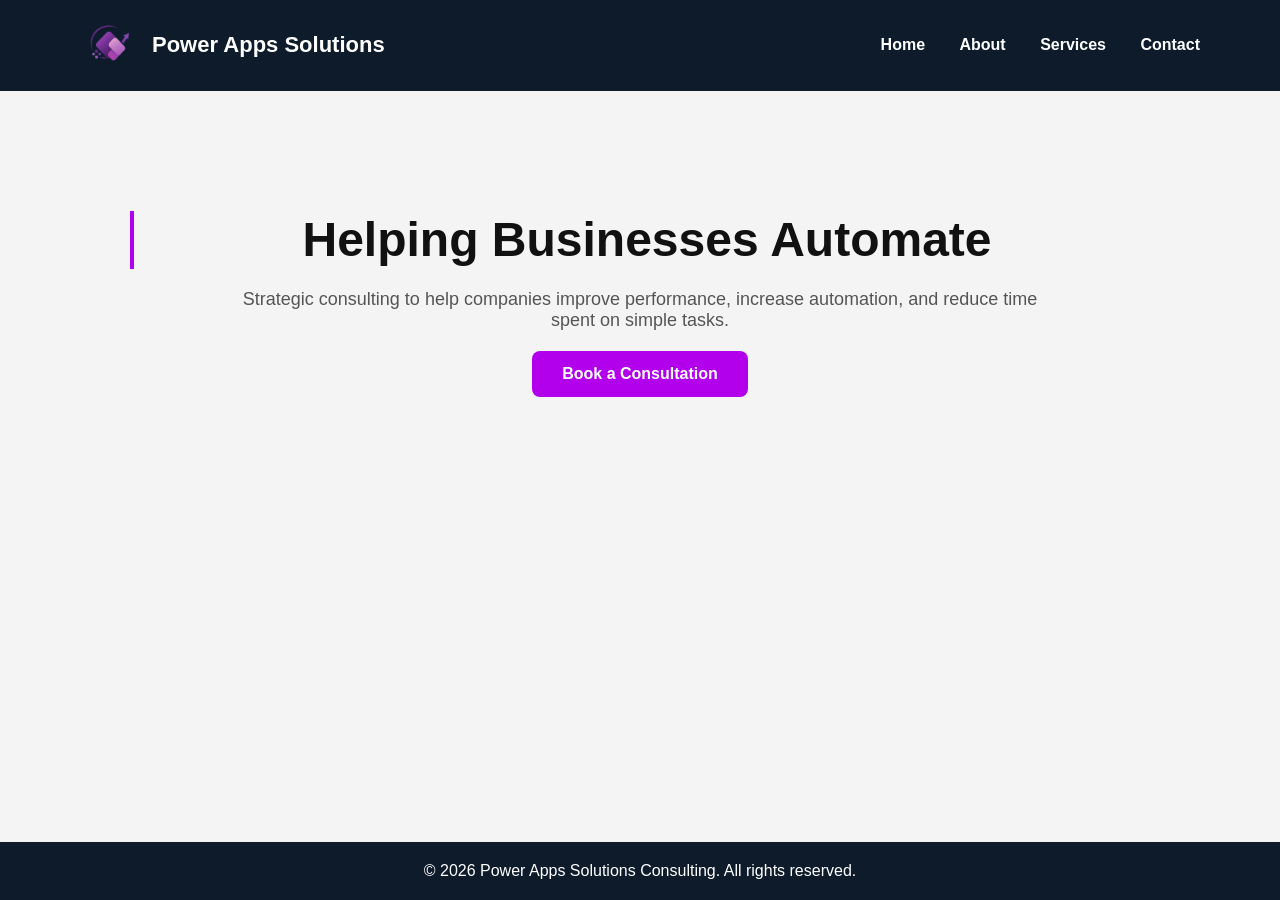
<file: index.html>
<!DOCTYPE html>
<html lang="en">
<head>
    <meta charset="UTF-8">
    <meta name="viewport" content="width=device-width, initial-scale=1.0">
    <title>Power Apps Solutions INC.</title>

    <link rel="stylesheet" href="styles.css">
</head>
<body>

<div id="header"></div>

<!-- ✅ NEW: wrap content -->
<main class="main-content">

  <section class="hero">
    <h2>Helping Businesses Automate</h2>

    <p>
      Strategic consulting to help companies improve performance,
      increase automation, and reduce time spent on simple tasks.
    </p>

<a href="contact.html" class="consultation-button">
    Book a Consultation
</a>


  </section>

</main>

<div id="footer"></div>
<script src="script.js"></script>

</body>
</html>
</file>
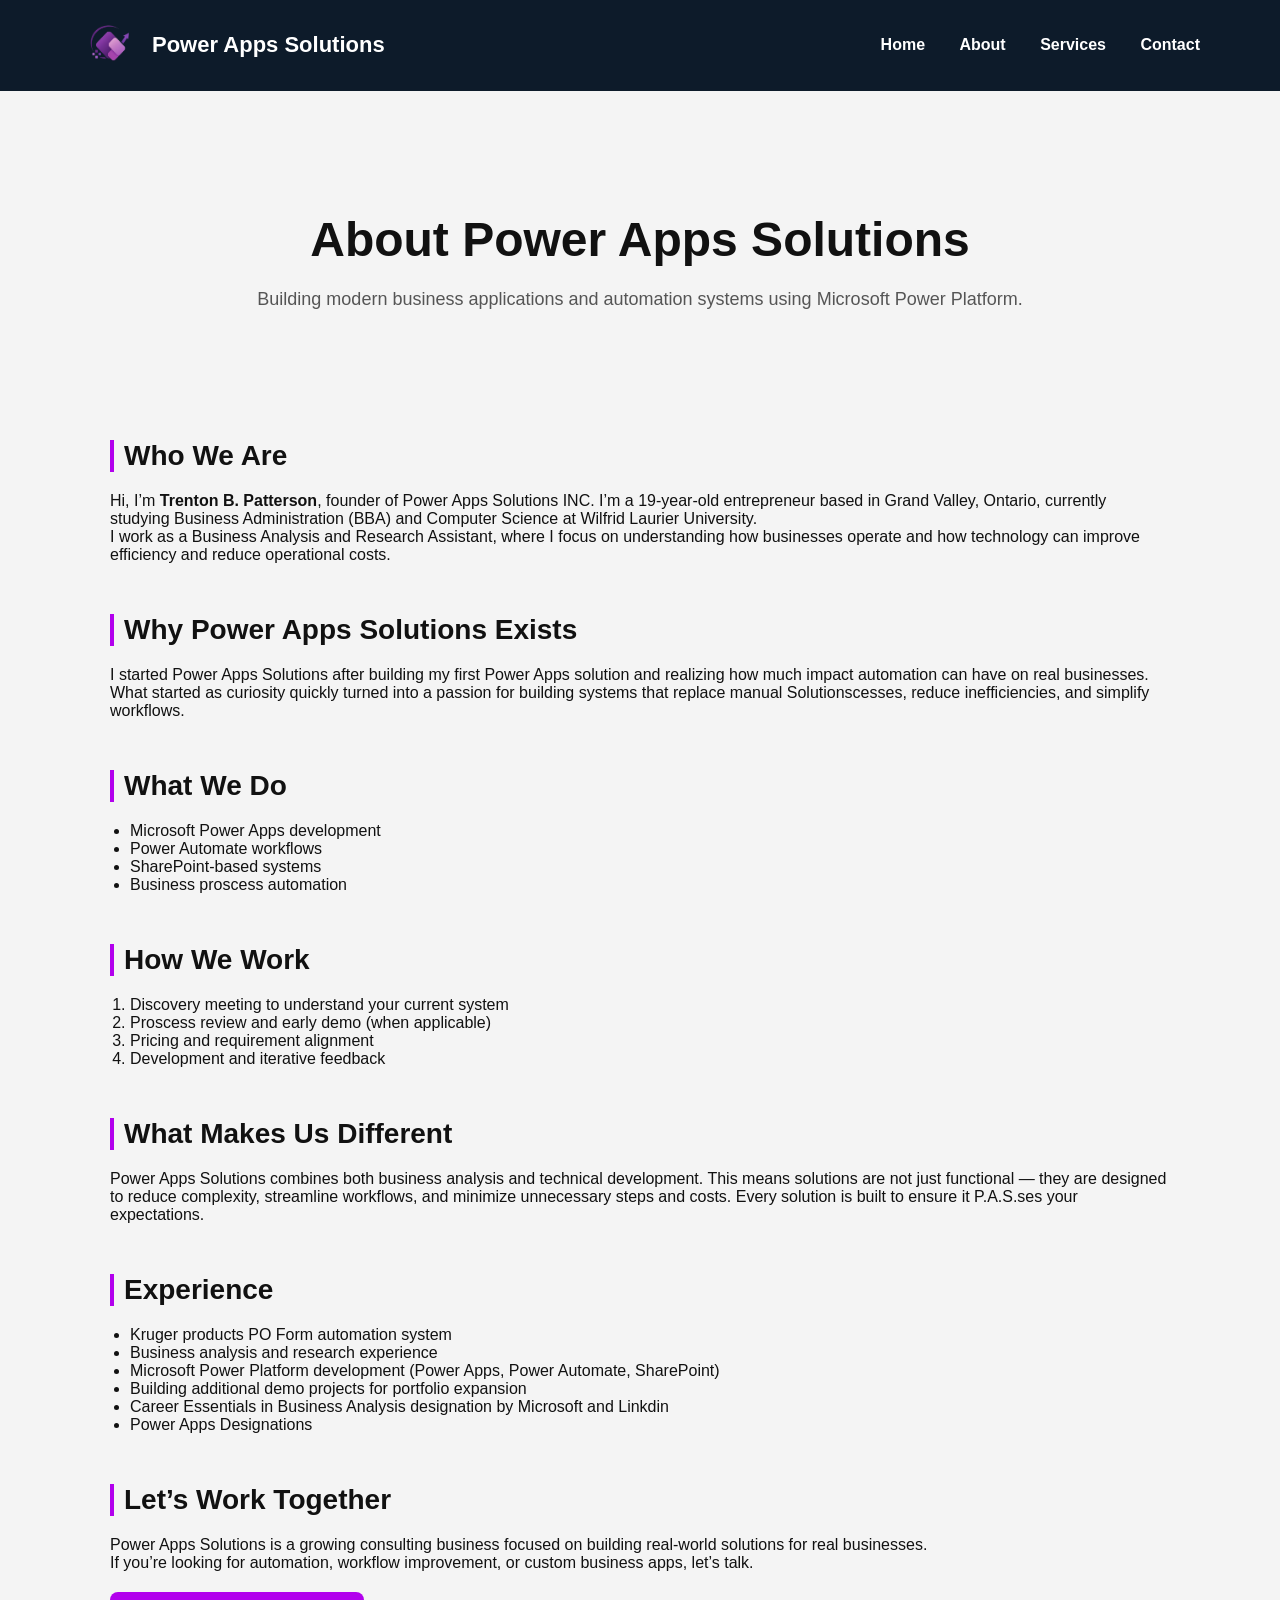
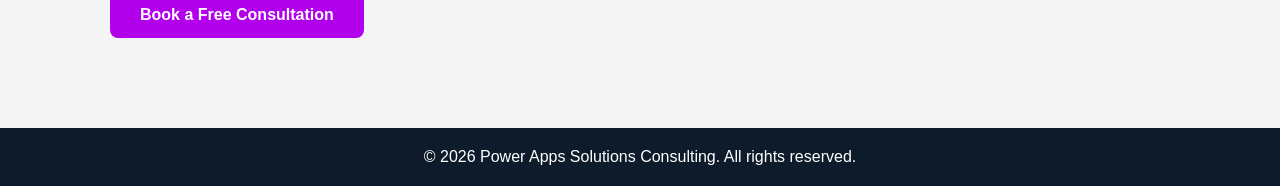
<file: about.html>
<!DOCTYPE html>
<html lang="en">
<head>
    <meta charset="UTF-8">
    <meta name="viewport" content="width=device-width, initial-scale=1.0">
    <title>Power Apps Solutions INC.</title>

    <link rel="stylesheet" href="styles.css">
</head>
<body>

<div id="header"></div>

<main>

  <!-- HERO SECTION -->
  <section class="about-hero">
    <h1>About Power Apps Solutions</h1>
    <p>
      Building modern business applications and automation systems using Microsoft Power Platform.
    </p>
  </section>

  <!-- INTRO -->
  <section class="about-intro">
    <h2>Who We Are</h2>
    <p>
      Hi, I’m <strong>Trenton B. Patterson</strong>, founder of Power Apps Solutions INC.
      I’m a 19-year-old entrepreneur based in Grand Valley, Ontario, currently studying Business Administration (BBA)
      and Computer Science at Wilfrid Laurier University.
    </p>
    <p>
      I work as a Business Analysis and Research Assistant, where I focus on understanding how businesses operate
      and how technology can improve efficiency and reduce operational costs.
    </p>
  </section>

  <!-- STORY -->
  <section class="about-story">
    <h2>Why Power Apps Solutions Exists</h2>
    <p>
      I started Power Apps Solutions after building my first Power Apps solution and realizing how much impact automation
      can have on real businesses.
    </p>
    <p>
      What started as curiosity quickly turned into a passion for building systems that replace manual Solutionscesses,
      reduce inefficiencies, and simplify workflows.
    </p>
  </section>

  <!-- SERVICES -->
  <section class="about-services">
    <h2>What We Do</h2>
    <ul>
      <li>Microsoft Power Apps development</li>
      <li>Power Automate workflows</li>
      <li>SharePoint-based systems</li>
      <li>Business proscess automation</li>
    </ul>
  </section>

  <!-- SolutionsCESS -->
  <section class="about-Solutionscess">
    <h2>How We Work</h2>
    <ol>
      <li>Discovery meeting to understand your current system</li>
      <li>Proscess review and early demo (when applicable)</li>
      <li>Pricing and requirement alignment</li>
      <li>Development and iterative feedback</li>
    </ol>
  </section>

  <!-- DIFFERENTIATOR -->
  <section class="about-diff">
    <h2>What Makes Us Different</h2>
    <p>
      Power Apps Solutions combines both business analysis and technical development.
      This means solutions are not just functional — they are designed to reduce complexity,
      streamline workflows, and minimize unnecessary steps and costs. Every solution is built to ensure it P.A.S.ses your expectations.
    </p>
  </section>

  <!-- EXPERIENCE -->
  <section class="about-experience">
    <h2>Experience</h2>
    <ul>
      <li>Kruger products PO Form automation system</li>
      <li>Business analysis and research experience</li>
      <li>Microsoft Power Platform development (Power Apps, Power Automate, SharePoint)</li>
      <li>Building additional demo projects for portfolio expansion</li>
      <li>Career Essentials in Business Analysis designation by Microsoft and Linkdin </li>
      <li>Power Apps Designations</li>
    </ul>
  </section>

  <!-- CTA -->
  <section class="about-cta">
    <h2>Let’s Work Together</h2>
    <p>
      Power Apps Solutions is a growing consulting business focused on building real-world solutions for real businesses.
    </p>
    <p>
      If you’re looking for automation, workflow improvement, or custom business apps, let’s talk.
    </p>

    <a href="contact.html" class="cta-button">
      Book a Free Consultation
    </a>
  </section>

</main>

<div id="footer"></div>
<script src="script.js"></script>
</body>
</html>
</file>
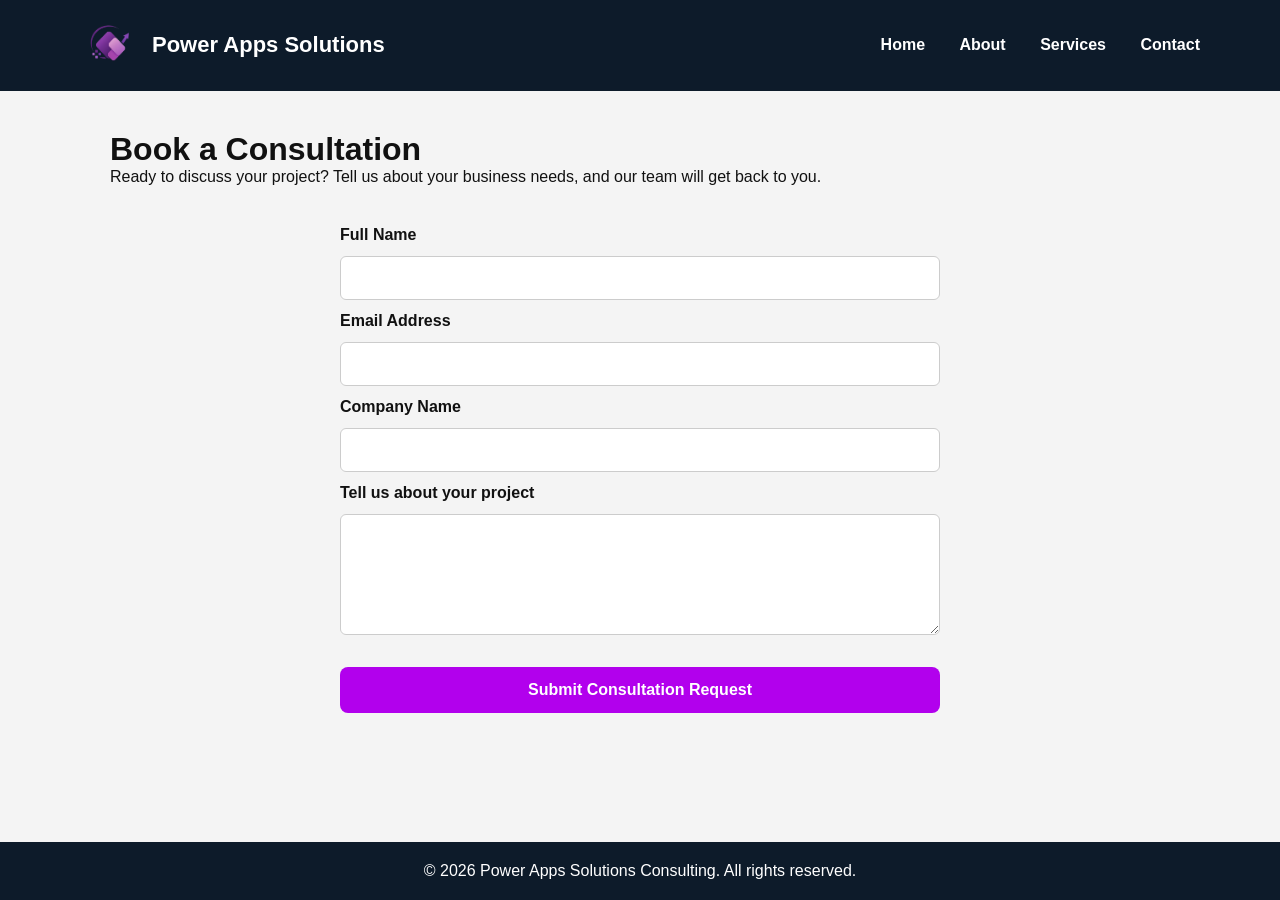
<file: contact.html>
<!DOCTYPE html>
<html lang="en">
<head>
    <meta charset="UTF-8">
    <meta name="viewport" content="width=device-width, initial-scale=1.0">
    <title>Power Apps Solutions INC.</title>

    <link rel="stylesheet" href="styles.css">
</head>
<body>

<div id="header"></div>

<main class="contact-container">

    <h1>Book a Consultation</h1>

    <p>
        Ready to discuss your project? Tell us about your business needs,
        and our team will get back to you.
    </p>

    <form action="https://formspree.io/f/meebbgvy" method="POST" class="contact-form">

        <label for="name">Full Name</label>
        <input type="text" id="name" name="name" required>

        <label for="email">Email Address</label>
        <input type="email" id="email" name="email" required>

        <label for="company">Company Name</label>
        <input type="text" id="company" name="company">

        <label for="message">Tell us about your project</label>
        <textarea id="message" name="message" rows="5" required></textarea>

        <button type="submit" class="contact-button">
            Submit Consultation Request
        </button>

    </form>

</main>

<div id="footer"></div>

<script src="script.js"></script>

</body>
</html>
</file>
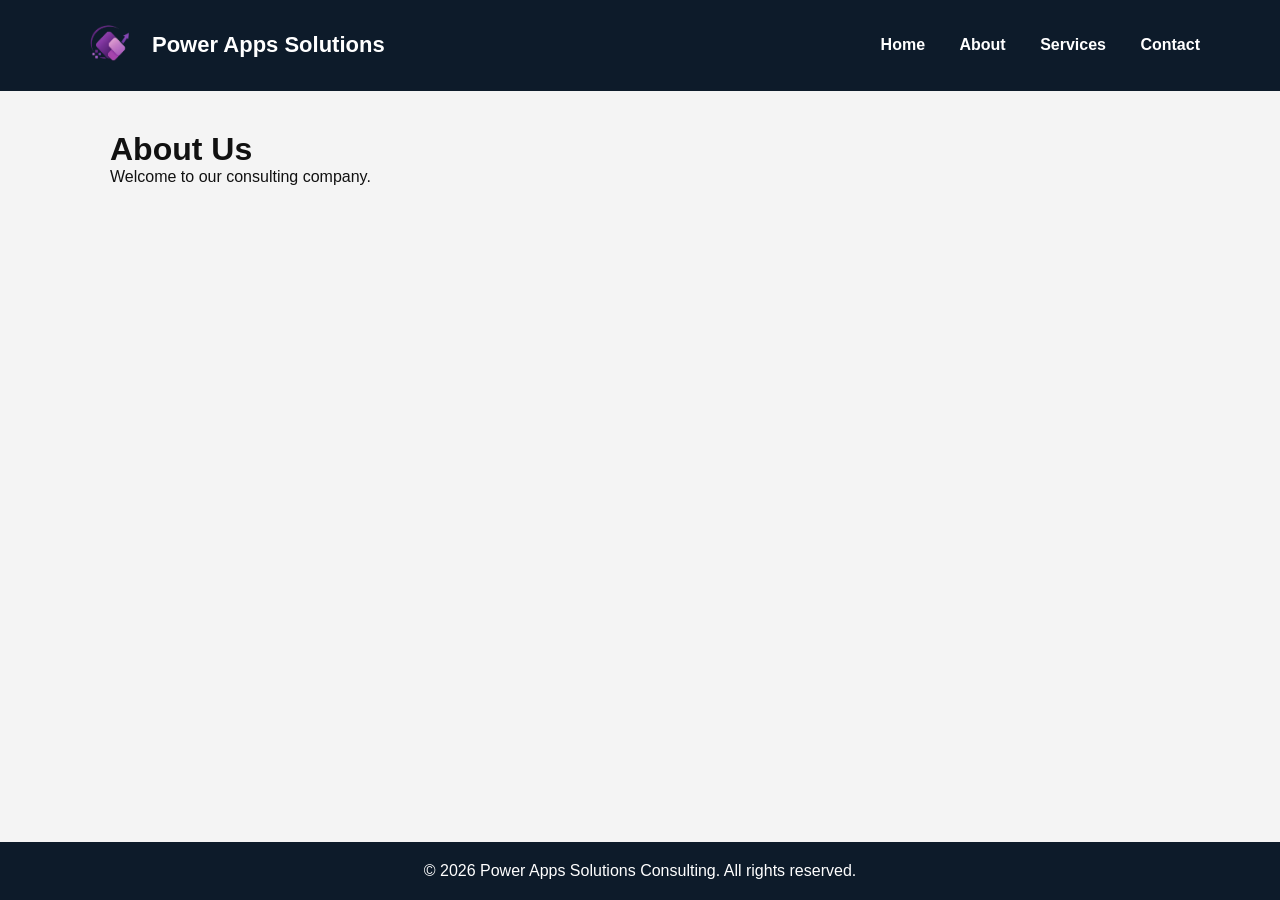
<file: copytomake.html>
<!DOCTYPE html>
<html lang="en">
<head>
    <meta charset="UTF-8">
    <meta name="viewport" content="width=device-width, initial-scale=1.0">
    <title>Power Apps Solutions INC.</title>

    <link rel="stylesheet" href="styles.css">
</head>
<body>

<div id="header"></div>

<main>
  <h1>About Us</h1>
  <p>Welcome to our consulting company.</p>
</main>

<div id="footer"></div>
<script src="script.js"></script>
</body>
</html>
</file>
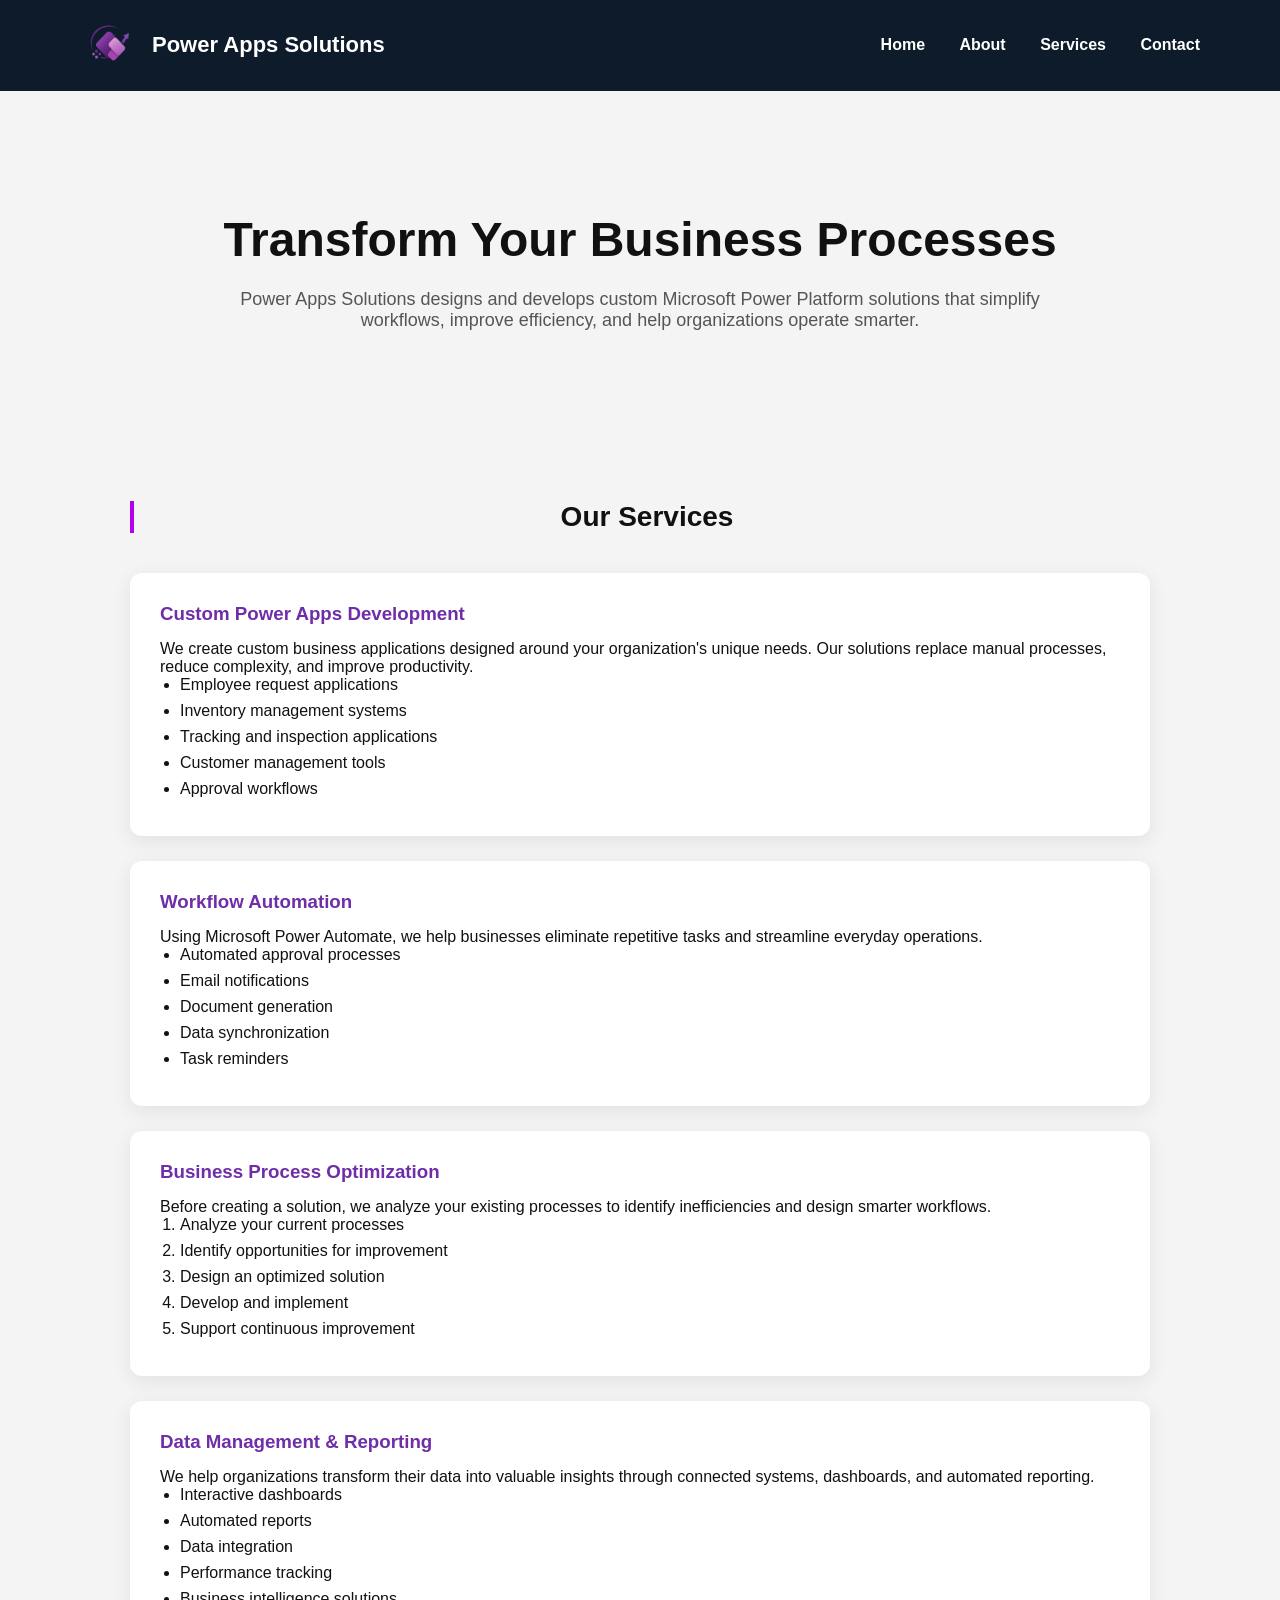
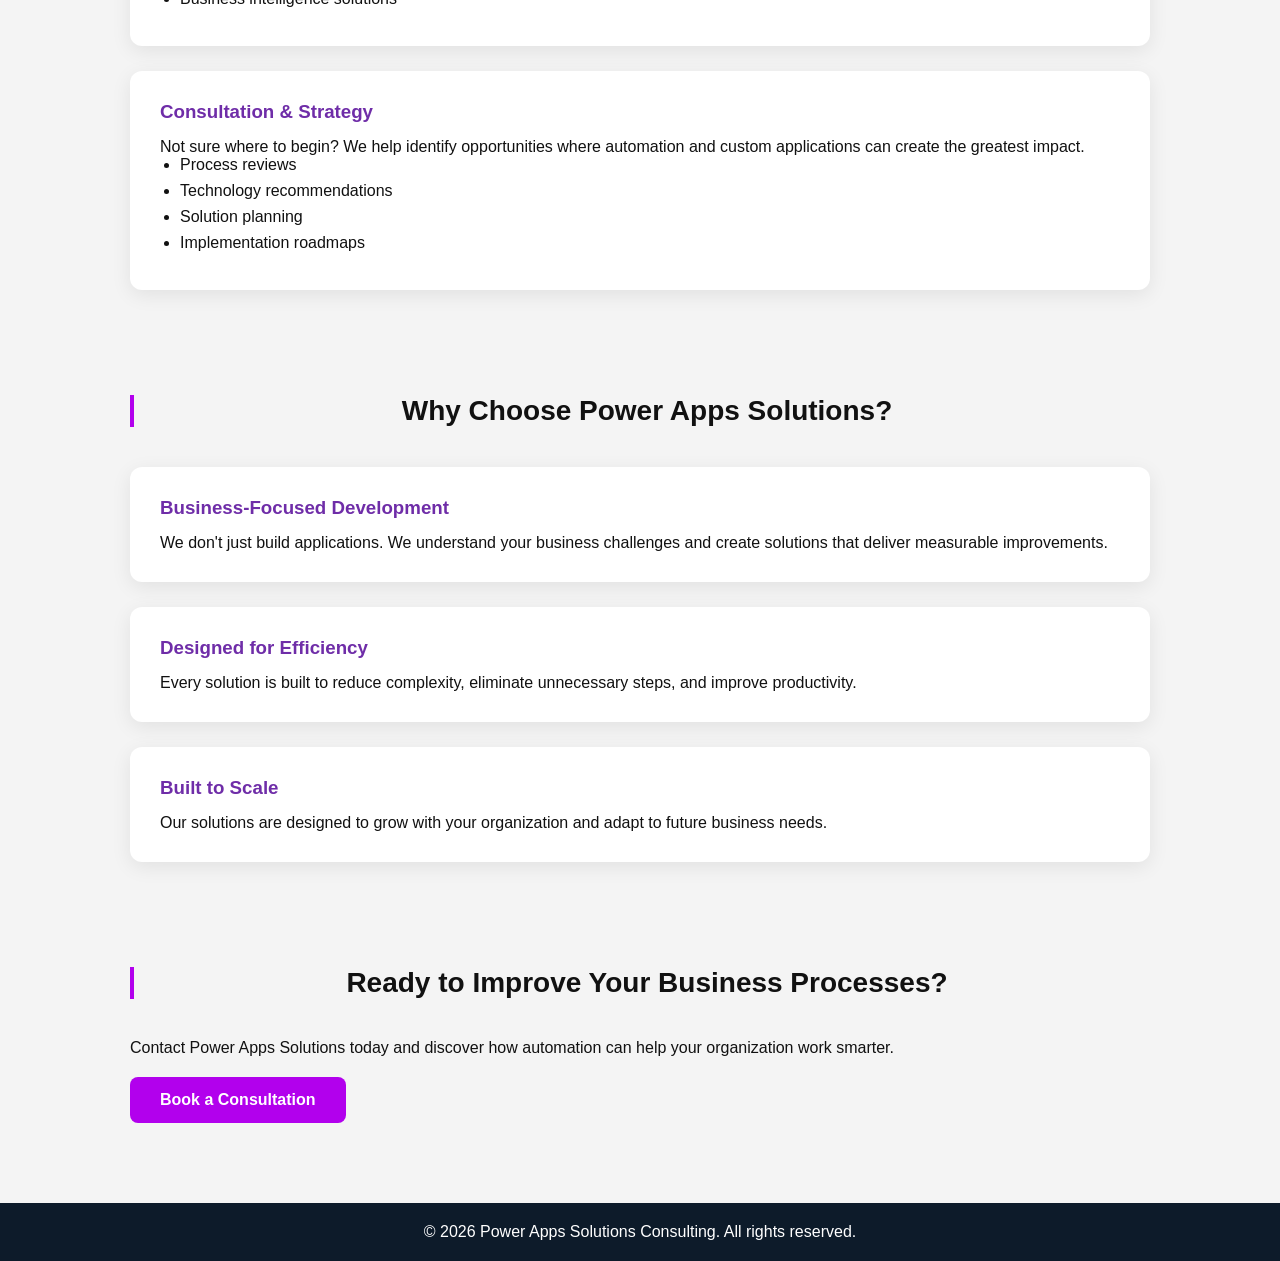
<file: services.html>
<!DOCTYPE html>
<html lang="en">
<head>
    <meta charset="UTF-8">
    <meta name="viewport" content="width=device-width, initial-scale=1.0">
    <title>Services | Power Apps Solutions INC.</title>

    <link rel="stylesheet" href="styles.css">
</head>
<body>

<div id="header"></div>

<main>

    <!-- Hero Section -->
    <section class="services-hero">
        <h1>Transform Your Business Processes</h1>
        <p>
            Power Apps Solutions designs and develops custom Microsoft Power Platform
            solutions that simplify workflows, improve efficiency, and help organizations
            operate smarter.
        </p>
    </section>


    <!-- Services Section -->
    <section class="services-container">

        <h2>Our Services</h2>

        <div class="service-card">
            <h3>Custom Power Apps Development</h3>
            <p>
                We create custom business applications designed around your organization's
                unique needs. Our solutions replace manual processes, reduce complexity,
                and improve productivity.
            </p>

            <ul>
                <li>Employee request applications</li>
                <li>Inventory management systems</li>
                <li>Tracking and inspection applications</li>
                <li>Customer management tools</li>
                <li>Approval workflows</li>
            </ul>
        </div>


        <div class="service-card">
            <h3>Workflow Automation</h3>
            <p>
                Using Microsoft Power Automate, we help businesses eliminate repetitive
                tasks and streamline everyday operations.
            </p>

            <ul>
                <li>Automated approval processes</li>
                <li>Email notifications</li>
                <li>Document generation</li>
                <li>Data synchronization</li>
                <li>Task reminders</li>
            </ul>
        </div>


        <div class="service-card">
            <h3>Business Process Optimization</h3>
            <p>
                Before creating a solution, we analyze your existing processes to identify
                inefficiencies and design smarter workflows.
            </p>

            <ol>
                <li>Analyze your current processes</li>
                <li>Identify opportunities for improvement</li>
                <li>Design an optimized solution</li>
                <li>Develop and implement</li>
                <li>Support continuous improvement</li>
            </ol>
        </div>


        <div class="service-card">
            <h3>Data Management & Reporting</h3>
            <p>
                We help organizations transform their data into valuable insights through
                connected systems, dashboards, and automated reporting.
            </p>

            <ul>
                <li>Interactive dashboards</li>
                <li>Automated reports</li>
                <li>Data integration</li>
                <li>Performance tracking</li>
                <li>Business intelligence solutions</li>
            </ul>
        </div>


        <div class="service-card">
            <h3>Consultation & Strategy</h3>
            <p>
                Not sure where to begin? We help identify opportunities where automation
                and custom applications can create the greatest impact.
            </p>

            <ul>
                <li>Process reviews</li>
                <li>Technology recommendations</li>
                <li>Solution planning</li>
                <li>Implementation roadmaps</li>
            </ul>
        </div>

    </section>


    <!-- Why Choose Us -->
    <section class="why-us">

        <h2>Why Choose Power Apps Solutions?</h2>

        <div class="service-card">
            <h3>Business-Focused Development</h3>
            <p>
                We don't just build applications. We understand your business challenges
                and create solutions that deliver measurable improvements.
            </p>
        </div>

        <div class="service-card">
            <h3>Designed for Efficiency</h3>
            <p>
                Every solution is built to reduce complexity, eliminate unnecessary steps,
                and improve productivity.
            </p>
        </div>

        <div class="service-card">
            <h3>Built to Scale</h3>
            <p>
                Our solutions are designed to grow with your organization and adapt to
                future business needs.
            </p>
        </div>

    </section>


    <!-- Call To Action -->
    <section class="services-cta">

        <h2>Ready to Improve Your Business Processes?</h2>

        <p>
            Contact Power Apps Solutions today and discover how automation can help
            your organization work smarter.
        </p>

        <a href="contact.html" class="consultation-button">
            Book a Consultation
        </a>

    </section>


</main>


<div id="footer"></div>

<script src="script.js"></script>

</body>
</html>
</file>
<file: styles.css>
/* =====================================================
   GLOBAL RESET & BASE STYLES
===================================================== */

* {
    margin: 0;
    padding: 0;
    box-sizing: border-box;
}

html, body {
    height: 100%;
}

body {
    font-family: Arial, Helvetica, sans-serif;
    background: #f4f4f4;
    color: #111;

    display: flex;
    flex-direction: column;
}


/* =====================================================
   PAGE STRUCTURE
===================================================== */

main {
    flex: 1;
    max-width: 1100px;
    width: 100%;
    margin: auto;
    padding: 40px 20px;
}

section {
    margin-bottom: 50px;
}


/* =====================================================
   HEADER / NAVIGATION
===================================================== */

header {
    display: flex;
    justify-content: space-between;
    align-items: center;
    padding: 20px 80px;
    background: #0d1b2a;
}


/* Logo Area */

.left-header {
    display: flex;
    align-items: center;
}

.logo {
    width: 60px;
}

.brand-text {
    margin-left: 12px;
    font-size: 22px;
    font-weight: 600;
    color: white;
    white-space: nowrap;
}


/* Navigation Links */

nav a {
    position: relative;
    color: white;
    text-decoration: none;
    margin-left: 30px;
    font-weight: 600;

    transition: color 0.3s ease;
}


/* Animated underline */

nav a::after {
    content: "";
    position: absolute;
    bottom: -5px;
    left: 50%;
    width: 0;
    height: 2px;
    background: #B200ED;

    transition: width 0.3s ease, left 0.3s ease;
}


nav a:hover {
    color: #B200ED;
}


nav a:hover::after {
    width: 100%;
    left: 0;
}


/* =====================================================
   HERO SECTIONS
===================================================== */

.hero,
.about-hero,
.services-hero {
    text-align: center;
    padding: 80px 20px;
}


.hero h2,
.services-hero h1,
.about-hero h1 {
    font-size: 48px;
    margin-bottom: 20px;
    line-height: 1.2;
}


.hero p,
.services-hero p,
.about-hero p {
    max-width: 800px;
    margin: auto;
    font-size: 18px;
    color: #555;
}


/* =====================================================
   HEADINGS
===================================================== */

h2 {
    font-size: 28px;
    margin-bottom: 20px;

    border-left: 4px solid #B200ED;
    padding-left: 10px;
}


/* =====================================================
   BUTTONS
===================================================== */

button,
.contact-button,
.cta-button,
.consultation-button {

    display: inline-block;

    margin-top: 20px;
    padding: 14px 30px;

    background: #B200ED;
    color: white;

    border: none;
    border-radius: 8px;

    font-size: 16px;
    font-weight: 600;

    text-decoration: none;
    cursor: pointer;

    transition: 
        background 0.3s ease,
        transform 0.3s ease;
}


button:hover,
.contact-button:hover,
.cta-button:hover,
.consultation-button:hover {

    background: #6F2DA8;
    transform: translateY(-3px);
}


/* =====================================================
   SERVICE PAGE
===================================================== */

.services-container,
.why-us,
.services-cta {

    max-width: 1100px;
    margin: auto;
    padding: 40px 20px;
}


.services-container h2,
.why-us h2,
.services-cta h2 {

    text-align: center;
    margin-bottom: 40px;
}


/* Service Cards */

.service-card {

    background: white;

    padding: 30px;
    margin-bottom: 25px;

    border-radius: 12px;

    box-shadow:
        0 5px 20px rgba(0,0,0,0.08);

    transition: transform 0.3s ease;
}


.service-card:hover {

    transform: translateY(-5px);

}


.service-card h3 {

    color: #6F2DA8;
    margin-bottom: 15px;

}


.service-card li {

    margin-bottom: 8px;

}


ul,
ol {

    margin-left: 20px;

}


/* =====================================================
   CONTACT PAGE FORM
===================================================== */

.contact-form {

    max-width: 600px;

    margin: 40px auto;

    display: flex;
    flex-direction: column;

    gap: 12px;

}


.contact-form label {

    font-weight: 600;

}


.contact-form input,
.contact-form textarea {

    padding: 12px;

    border: 1px solid #ccc;

    border-radius: 6px;

    font-size: 1rem;

}


.contact-form textarea {

    resize: vertical;

}


/* =====================================================
   FOOTER
===================================================== */

footer {

    text-align: center;

    padding: 20px;

    background: #0d1b2a;

    color: white;

}
</file>
